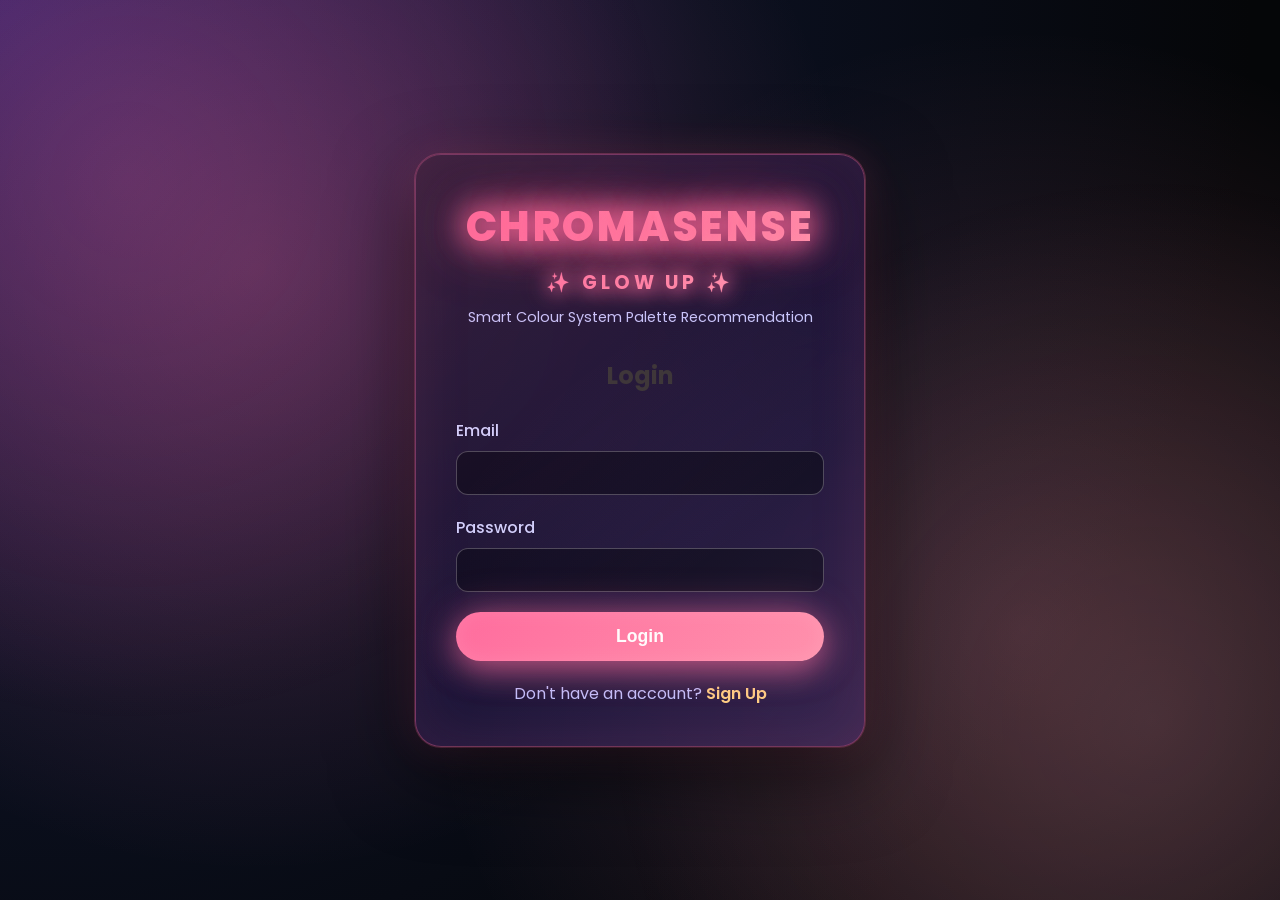
<file: index.html>
<!DOCTYPE html>
<html lang="en">
<head>
    <meta charset="UTF-8">
    <meta name="viewport" content="width=device-width, initial-scale=1.0">
    <title>ChromaSense - Login</title>
    <link rel="preconnect" href="https://fonts.googleapis.com">
    <link rel="preconnect" href="https://fonts.gstatic.com" crossorigin>
    <link href="https://fonts.googleapis.com/css2?family=Poppins:wght@300;400;500;600;700&display=swap" rel="stylesheet">
    <link rel="stylesheet" href="styles.css">
</head>
<body>
    <div class="container">
        <div class="auth-card">
            <div class="logo">
                <h1>CHROMASENSE</h1>
                <p class="glow-up-text">✨ GLOW UP ✨</p>
                <p>Smart Colour System Palette Recommendation</p>
            </div>
            <div class="auth-form">
                <h2>Login</h2>
                <form id="loginForm">
                    <div class="form-group">
                        <label for="loginEmail">Email</label>
                        <input type="email" id="loginEmail" required>
                    </div>
                    <div class="form-group">
                        <label for="loginPassword">Password</label>
                        <input type="password" id="loginPassword" required>
                    </div>
                    <button type="submit" class="btn-primary">Login</button>
                </form>
                <p class="auth-switch">Don't have an account? <a href="signup.html">Sign Up</a></p>
            </div>
        </div>
    </div>
    <script src="auth.js"></script>
</body>
</html>
</file>
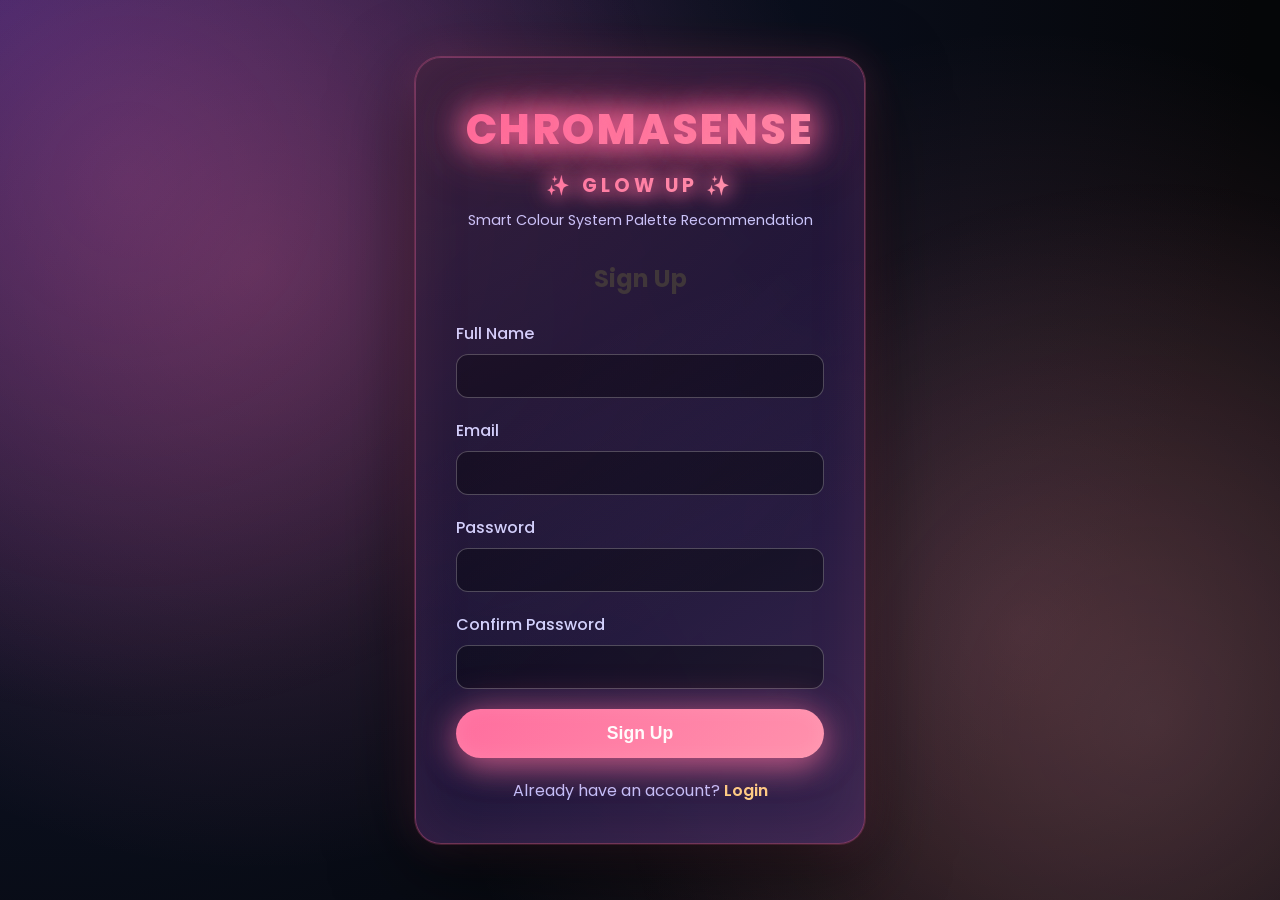
<file: signup.html>
<!DOCTYPE html>
<html lang="en">
<head>
    <meta charset="UTF-8">
    <meta name="viewport" content="width=device-width, initial-scale=1.0">
    <title>ChromaSense - Sign Up</title>
    <link rel="preconnect" href="https://fonts.googleapis.com">
    <link rel="preconnect" href="https://fonts.gstatic.com" crossorigin>
    <link href="https://fonts.googleapis.com/css2?family=Poppins:wght@300;400;500;600;700&display=swap" rel="stylesheet">
    <link rel="stylesheet" href="styles.css">
</head>
<body>
    <div class="container">
        <div class="auth-card">
            <div class="logo">
                <h1>CHROMASENSE</h1>
                <p class="glow-up-text">✨ GLOW UP ✨</p>
                <p>Smart Colour System Palette Recommendation</p>
            </div>
            <div class="auth-form">
                <h2>Sign Up</h2>
                <form id="signupForm">
                    <div class="form-group">
                        <label for="signupName">Full Name</label>
                        <input type="text" id="signupName" required>
                    </div>
                    <div class="form-group">
                        <label for="signupEmail">Email</label>
                        <input type="email" id="signupEmail" required>
                    </div>
                    <div class="form-group">
                        <label for="signupPassword">Password</label>
                        <input type="password" id="signupPassword" required>
                    </div>
                    <div class="form-group">
                        <label for="confirmPassword">Confirm Password</label>
                        <input type="password" id="confirmPassword" required>
                    </div>
                    <button type="submit" class="btn-primary">Sign Up</button>
                </form>
                <p class="auth-switch">Already have an account? <a href="index.html">Login</a></p>
            </div>
        </div>
    </div>
    <script src="auth.js"></script>
</body>
</html>
</file>
<file: styles.css>
* {
    margin: 0;
    padding: 0;
    box-sizing: border-box;
}

body {
    font-family: 'Poppins', 'Segoe UI', Tahoma, Geneva, Verdana, sans-serif;
    min-height: 100vh;
    display: flex;
    justify-content: center;
    align-items: center;
    padding: 20px;
    background: 
        radial-gradient(circle at 20% 30%, rgba(255, 107, 157, 0.25), transparent 50%),
        radial-gradient(circle at 80% 70%, rgba(255, 139, 171, 0.2), transparent 50%),
        radial-gradient(circle at top left, #2b1e64, #0b1020 45%, #050608 80%);
    color: #f5f5ff;
    position: relative;
    overflow-x: hidden;
}

body::before {
    content: "";
    position: fixed;
    top: 0;
    left: 0;
    width: 100%;
    height: 100%;
    background: 
        radial-gradient(circle at 10% 20%, rgba(255, 107, 157, 0.15), transparent 40%),
        radial-gradient(circle at 90% 80%, rgba(255, 179, 193, 0.15), transparent 40%);
    pointer-events: none;
    z-index: 0;
    animation: pinkPulse 4s ease-in-out infinite;
}

@keyframes pinkPulse {
    0%, 100% {
        opacity: 0.6;
    }
    50% {
        opacity: 1;
    }
}

.container {
    width: 100%;
    max-width: 450px;
}

.auth-card {
    position: relative;
    background: linear-gradient(135deg, rgba(15, 17, 40, 0.85), rgba(33, 21, 70, 0.9));
    border-radius: 26px;
    padding: 40px;
    box-shadow:
        0 25px 80px rgba(0, 0, 0, 0.6),
        0 0 0 1px rgba(255, 107, 157, 0.3),
        0 0 40px rgba(255, 107, 157, 0.2),
        inset 0 0 60px rgba(255, 107, 157, 0.1);
    backdrop-filter: blur(22px);
    border: 1px solid rgba(255, 107, 157, 0.4);
    animation: floatUp 0.7s ease-out;
    overflow: hidden;
}

.auth-card::before {
    content: "";
    position: absolute;
    inset: -40%;
    background: radial-gradient(circle at top left, rgba(255, 107, 157, 0.3), transparent 60%);
    opacity: 0.7;
    pointer-events: none;
    animation: pinkRotate 8s linear infinite;
}

.auth-card::after {
    content: "";
    position: absolute;
    inset: -20%;
    background: radial-gradient(circle at bottom right, rgba(255, 179, 193, 0.25), transparent 60%);
    opacity: 0.5;
    pointer-events: none;
    animation: pinkRotate 10s linear infinite reverse;
}

@keyframes pinkRotate {
    0% {
        transform: rotate(0deg);
    }
    100% {
        transform: rotate(360deg);
    }
}

@keyframes floatUp {
    from {
        opacity: 0;
        transform: translateY(30px) scale(0.97);
    }
    to {
        opacity: 1;
        transform: translateY(0) scale(1);
    }
}

.logo {
    text-align: center;
    margin-bottom: 30px;
}

.logo h1 {
    color: #ffffff;
    font-size: 2.6em;
    margin-bottom: 5px;
    letter-spacing: 0.06em;
    text-transform: uppercase;
    font-weight: 800;
    background: linear-gradient(135deg, #ff6b9d, #ff8fab, #ffb3c1, #ff6b9d);
    background-size: 200% 200%;
    -webkit-background-clip: text;
    -webkit-text-fill-color: transparent;
    background-clip: text;
    animation: pinkGlow 3s ease-in-out infinite;
    text-shadow: 0 0 30px rgba(255, 107, 157, 0.8), 0 0 60px rgba(255, 107, 157, 0.5), 0 0 90px rgba(255, 107, 157, 0.3);
    filter: drop-shadow(0 0 15px rgba(255, 107, 157, 0.9));
}

@keyframes pinkGlow {
    0%, 100% {
        filter: drop-shadow(0 0 15px rgba(255, 107, 157, 0.9)) drop-shadow(0 0 30px rgba(255, 107, 157, 0.6));
        background-position: 0% 50%;
    }
    50% {
        filter: drop-shadow(0 0 25px rgba(255, 107, 157, 1)) drop-shadow(0 0 50px rgba(255, 107, 157, 0.8));
        background-position: 100% 50%;
    }
}

.logo p {
    color: #c7c9ff;
    font-size: 0.9em;
}

.glow-up-text {
    color: #ff6b9d !important;
    font-size: 1.2em !important;
    font-weight: 700 !important;
    text-transform: uppercase;
    letter-spacing: 0.2em;
    margin: 10px 0 !important;
    background: linear-gradient(135deg, #ff6b9d, #ff8fab, #ffb3c1, #ff6b9d);
    background-size: 200% 200%;
    -webkit-background-clip: text;
    -webkit-text-fill-color: transparent;
    background-clip: text;
    animation: pinkGlow 2s ease-in-out infinite;
    text-shadow: 0 0 20px rgba(255, 107, 157, 0.8);
    filter: drop-shadow(0 0 10px rgba(255, 107, 157, 0.9));
}

.auth-form h2 {
    color: #333;
    margin-bottom: 25px;
    text-align: center;
}

.form-group {
    margin-bottom: 20px;
}

.form-group label {
    display: block;
    margin-bottom: 8px;
    color: #d1d3ff;
    font-weight: 500;
}

.form-group input {
    width: 100%;
    padding: 12px 15px;
    border: 1px solid rgba(255, 255, 255, 0.25);
    border-radius: 12px;
    font-size: 1em;
    background: rgba(5, 7, 20, 0.65);
    color: #f9f9ff;
    transition: border-color 0.3s, box-shadow 0.3s, background 0.3s;
}

.form-group input:focus {
    outline: none;
    border-color: #8f9dff;
    background: rgba(10, 14, 35, 0.9);
    box-shadow: 0 0 0 1px rgba(143, 157, 255, 0.6), 0 0 18px rgba(102, 126, 234, 0.45);
}

.btn-primary {
    width: 100%;
    padding: 14px;
    background: linear-gradient(135deg, #ff6b9d 0%, #ff8fab 50%, #ffb3c1 100%);
    background-size: 200% 200%;
    color: white;
    border: none;
    border-radius: 999px;
    font-size: 1.1em;
    font-weight: 600;
    cursor: pointer;
    box-shadow: 
        0 10px 30px rgba(255, 107, 157, 0.5),
        0 0 40px rgba(255, 107, 157, 0.4),
        inset 0 0 20px rgba(255, 255, 255, 0.1);
    transition: transform 0.2s, box-shadow 0.2s, background-position 0.6s;
    position: relative;
    overflow: hidden;
}

.btn-primary::before {
    content: "";
    position: absolute;
    top: 0;
    left: -100%;
    width: 100%;
    height: 100%;
    background: linear-gradient(90deg, transparent, rgba(255, 255, 255, 0.3), transparent);
    transition: left 0.5s;
}

.btn-primary:hover::before {
    left: 100%;
}

.btn-primary:hover {
    transform: translateY(-2px);
    background-position: 100% 0;
    box-shadow: 
        0 14px 40px rgba(255, 107, 157, 0.7),
        0 0 60px rgba(255, 107, 157, 0.6),
        inset 0 0 30px rgba(255, 255, 255, 0.2);
}

.btn-primary:active {
    transform: translateY(0);
}

.btn-secondary {
    padding: 12px 24px;
    background: #f0f0f0;
    color: #333;
    border: none;
    border-radius: 10px;
    font-size: 1em;
    font-weight: 600;
    cursor: pointer;
    transition: background 0.3s;
}

.btn-secondary:hover {
    background: #e0e0e0;
}

.auth-switch {
    text-align: center;
    margin-top: 20px;
    color: #c0c2ff;
}

.auth-switch a {
    color: #ffd27f;
    text-decoration: none;
    font-weight: 600;
}

.auth-switch a:hover {
    text-decoration: underline;
}

/* Main Page Styles */
.main-container {
    width: 100%;
    min-height: 100vh;
    /* Background: suits image + soft gradient overlay */
    background-image:
        linear-gradient(135deg, rgba(0, 0, 0, 0.45), rgba(0, 0, 0, 0.55)),
        url('images/mens-suits-bg.jpg');
    background-size: cover;
    background-position: center;
    background-repeat: no-repeat;
    padding: 30px 20px;
}

header {
    display: flex;
    justify-content: space-between;
    align-items: center;
    background: linear-gradient(135deg, rgba(10, 11, 30, 0.9), rgba(20, 24, 60, 0.96));
    padding: 18px 36px;
    border-radius: 18px;
    margin-bottom: 30px;
    box-shadow:
        0 18px 40px rgba(0, 0, 0, 0.6),
        0 0 0 1px rgba(255, 107, 157, 0.4),
        0 0 50px rgba(255, 107, 157, 0.3),
        inset 0 0 40px rgba(255, 107, 157, 0.1);
    backdrop-filter: blur(18px);
    border: 1px solid rgba(255, 107, 157, 0.4);
    position: relative;
    overflow: hidden;
}

header::before {
    content: "";
    position: absolute;
    inset: -40%;
    background: radial-gradient(circle at top right, rgba(255, 107, 157, 0.3), transparent 60%);
    opacity: 0.7;
    pointer-events: none;
    animation: pinkRotate 15s linear infinite;
}

header h1 {
    color: #ffffff;
    font-size: 2em;
    text-transform: uppercase;
    font-weight: 800;
    background: linear-gradient(135deg, #ff6b9d, #ff8fab, #ffb3c1, #ff6b9d);
    background-size: 200% 200%;
    -webkit-background-clip: text;
    -webkit-text-fill-color: transparent;
    background-clip: text;
    animation: pinkGlow 3s ease-in-out infinite;
    text-shadow: 0 0 30px rgba(255, 107, 157, 0.8), 0 0 60px rgba(255, 107, 157, 0.5);
    filter: drop-shadow(0 0 15px rgba(255, 107, 157, 0.9));
    letter-spacing: 0.1em;
}

.btn-logout {
    padding: 10px 20px;
    background: #f44336;
    color: white;
    border: none;
    border-radius: 8px;
    cursor: pointer;
    font-weight: 600;
    transition: background 0.3s;
}

.btn-logout:hover {
    background: #d32f2f;
}

main {
    max-width: 900px;
    margin: 0 auto;
}

.main-card {
    position: relative;
    background: linear-gradient(135deg, rgba(9, 11, 32, 0.96), rgba(15, 19, 49, 0.98));
    border-radius: 24px;
    padding: 40px;
    box-shadow:
        0 28px 70px rgba(0, 0, 0, 0.85),
        0 0 0 1px rgba(255, 107, 157, 0.3),
        0 0 60px rgba(255, 107, 157, 0.25),
        inset 0 0 60px rgba(255, 107, 157, 0.1);
    backdrop-filter: blur(24px);
    border: 1px solid rgba(255, 107, 157, 0.4);
    overflow: hidden;
}

.main-card::before {
    content: "";
    position: absolute;
    inset: -30%;
    background: radial-gradient(circle at top left, rgba(255, 107, 157, 0.25), transparent 60%);
    opacity: 0.6;
    pointer-events: none;
    animation: pinkRotate 12s linear infinite;
}

.main-card::after {
    content: "";
    position: absolute;
    inset: -20%;
    background: radial-gradient(circle at bottom right, rgba(255, 179, 193, 0.2), transparent 60%);
    opacity: 0.4;
    pointer-events: none;
    animation: pinkRotate 15s linear infinite reverse;
}

.main-card h2 {
    color: #ffffff;
    text-align: center;
    margin-bottom: 30px;
    font-size: 2.1em;
    text-shadow: 0 0 20px rgba(255, 107, 157, 0.6), 0 0 40px rgba(255, 107, 157, 0.4);
    filter: drop-shadow(0 0 10px rgba(255, 107, 157, 0.5));
}

.gender-selection {
    margin-bottom: 30px;
}

.gender-selection h3 {
    color: #d5d7ff;
    margin-bottom: 20px;
    text-align: center;
}

.gender-options {
    display: flex;
    justify-content: center;
    gap: 20px;
    flex-wrap: wrap;
}

.gender-btn {
    padding: 15px 40px;
    background: rgba(19, 22, 58, 0.95);
    color: #f8f8ff;
    border: 3px solid transparent;
    border-radius: 12px;
    font-size: 1.1em;
    font-weight: 600;
    cursor: pointer;
    transition: all 0.3s;
}

.gender-btn:hover {
    background: rgba(35, 40, 98, 0.95);
    transform: translateY(-2px);
}

.gender-btn.active {
    background: linear-gradient(135deg, #ff6b9d 0%, #ff8fab 50%, #ffb3c1 100%);
    color: white;
    border-color: #ff6b9d;
    box-shadow: 
        0 8px 25px rgba(255, 107, 157, 0.6),
        0 0 40px rgba(255, 107, 157, 0.5),
        inset 0 0 30px rgba(255, 255, 255, 0.2);
    animation: pinkPulseBtn 2s ease-in-out infinite;
}

/* Age selection */
.age-selection {
    margin-bottom: 30px;
}

.age-selection h3 {
    color: #d5d7ff;
    margin-bottom: 20px;
    text-align: center;
}

.age-options {
    display: flex;
    justify-content: center;
    gap: 20px;
    flex-wrap: wrap;
}

.age-btn {
    padding: 12px 35px;
    background: rgba(19, 22, 58, 0.95);
    color: #f8f8ff;
    border: 3px solid transparent;
    border-radius: 12px;
    font-size: 1em;
    font-weight: 600;
    cursor: pointer;
    transition: all 0.3s;
}

.age-btn:hover {
    background: rgba(35, 40, 98, 0.95);
    transform: translateY(-2px);
}

.age-btn.active {
    background: linear-gradient(135deg, #ff6b9d 0%, #ff8fab 50%, #ffb3c1 100%);
    color: white;
    border-color: #ff6b9d;
    box-shadow: 
        0 6px 20px rgba(255, 107, 157, 0.5),
        0 0 30px rgba(255, 107, 157, 0.4),
        inset 0 0 20px rgba(255, 255, 255, 0.15);
    animation: pinkPulseBtn 2s ease-in-out infinite;
}

@keyframes pinkPulseBtn {
    0%, 100% {
        box-shadow: 
            0 6px 20px rgba(255, 107, 157, 0.5),
            0 0 30px rgba(255, 107, 157, 0.4),
            inset 0 0 20px rgba(255, 255, 255, 0.15);
    }
    50% {
        box-shadow: 
            0 8px 30px rgba(255, 107, 157, 0.7),
            0 0 50px rgba(255, 107, 157, 0.6),
            inset 0 0 30px rgba(255, 255, 255, 0.25);
    }
}

.camera-section {
    margin-top: 30px;
}

.camera-section h3 {
    color: #d5d7ff;
    margin-bottom: 20px;
    text-align: center;
}

.camera-container {
    display: flex;
    justify-content: center;
    margin-bottom: 20px;
}

#video, #previewImage {
    max-width: 100%;
    max-height: 500px;
    border-radius: 15px;
    box-shadow:
        0 10px 28px rgba(0, 0, 0, 0.75),
        0 0 0 1px rgba(255, 255, 255, 0.12);
}

.preview-container {
    display: flex;
    justify-content: center;
}

.camera-controls {
    display: flex;
    justify-content: center;
    gap: 15px;
    flex-wrap: wrap;
}

.camera-controls .btn-primary,
.camera-controls .btn-secondary {
    min-width: 150px;
}

.results-section {
    margin-top: 30px;
    padding-top: 30px;
    border-top: 2px solid #e0e0e0;
}

.results-section h3 {
    color: #333;
    margin-bottom: 25px;
    text-align: center;
}

.tone-info {
    background: radial-gradient(circle at top left, rgba(255, 107, 157, 0.25), rgba(10, 13, 35, 0.96));
    padding: 20px;
    border-radius: 12px;
    margin-bottom: 25px;
    border: 1px solid rgba(255, 107, 157, 0.3);
    box-shadow: 
        0 4px 15px rgba(0, 0, 0, 0.3),
        0 0 30px rgba(255, 107, 157, 0.2),
        inset 0 0 20px rgba(255, 107, 157, 0.1);
}

.tone-info h4 {
    color: #ff6b9d;
    margin-bottom: 10px;
    text-shadow: 0 0 15px rgba(255, 107, 157, 0.8);
    filter: drop-shadow(0 0 8px rgba(255, 107, 157, 0.6));
}

.tone-info p {
    color: #e2e4ff;
    line-height: 1.6;
}

.color-palette {
    display: flex;
    flex-wrap: wrap;
    gap: 15px;
    justify-content: center;
    margin: 20px 0;
}

.color-swatch {
    width: 100px;
    height: 100px;
    border-radius: 12px;
    box-shadow:
        0 8px 22px rgba(0, 0, 0, 0.65),
        0 0 0 1px rgba(255, 107, 157, 0.4),
        0 0 25px rgba(255, 107, 157, 0.3);
    display: flex;
    align-items: center;
    justify-content: center;
    color: white;
    font-weight: 600;
    text-shadow: 0 1px 3px rgba(0, 0, 0, 0.5);
    transition: transform 0.3s, box-shadow 0.3s;
    border: 1px solid rgba(255, 107, 157, 0.5);
}

.color-swatch:hover {
    transform: scale(1.08) translateY(-3px);
    box-shadow:
        0 14px 40px rgba(0, 0, 0, 0.9),
        0 0 30px rgba(255, 107, 157, 0.6),
        0 0 50px rgba(255, 107, 157, 0.4);
    border-color: rgba(255, 107, 157, 0.8);
}

.fashion-tips {
    background: radial-gradient(circle at top right, rgba(255, 107, 157, 0.2), rgba(9, 11, 32, 0.96));
    padding: 20px;
    border-radius: 12px;
    margin-top: 20px;
    border: 1px solid rgba(255, 107, 157, 0.3);
    box-shadow: 
        0 4px 15px rgba(0, 0, 0, 0.3),
        0 0 30px rgba(255, 107, 157, 0.2),
        inset 0 0 20px rgba(255, 107, 157, 0.1);
}

.fashion-tips h4 {
    color: #ff6b9d;
    margin-bottom: 15px;
    text-shadow: 0 0 15px rgba(255, 107, 157, 0.8);
    filter: drop-shadow(0 0 8px rgba(255, 107, 157, 0.6));
}

.fashion-tips ul {
    list-style: none;
    padding-left: 0;
}

.fashion-tips li {
    padding: 10px 0;
    padding-left: 25px;
    position: relative;
    color: #dfe2ff;
    line-height: 1.6;
}

.fashion-tips li:before {
    content: "✓";
    position: absolute;
    left: 0;
    color: #667eea;
    font-weight: bold;
    font-size: 1.2em;
}

#newAnalysisBtn {
    margin-top: 20px;
}

@media (max-width: 768px) {
    .auth-card {
        padding: 30px 20px;
    }
    
    .main-card {
        padding: 30px 20px;
    }
    
    .gender-options {
        flex-direction: column;
    }
    
    .gender-btn {
        width: 100%;
    }
    
    header {
        flex-direction: column;
        gap: 15px;
    }
}
</file>
